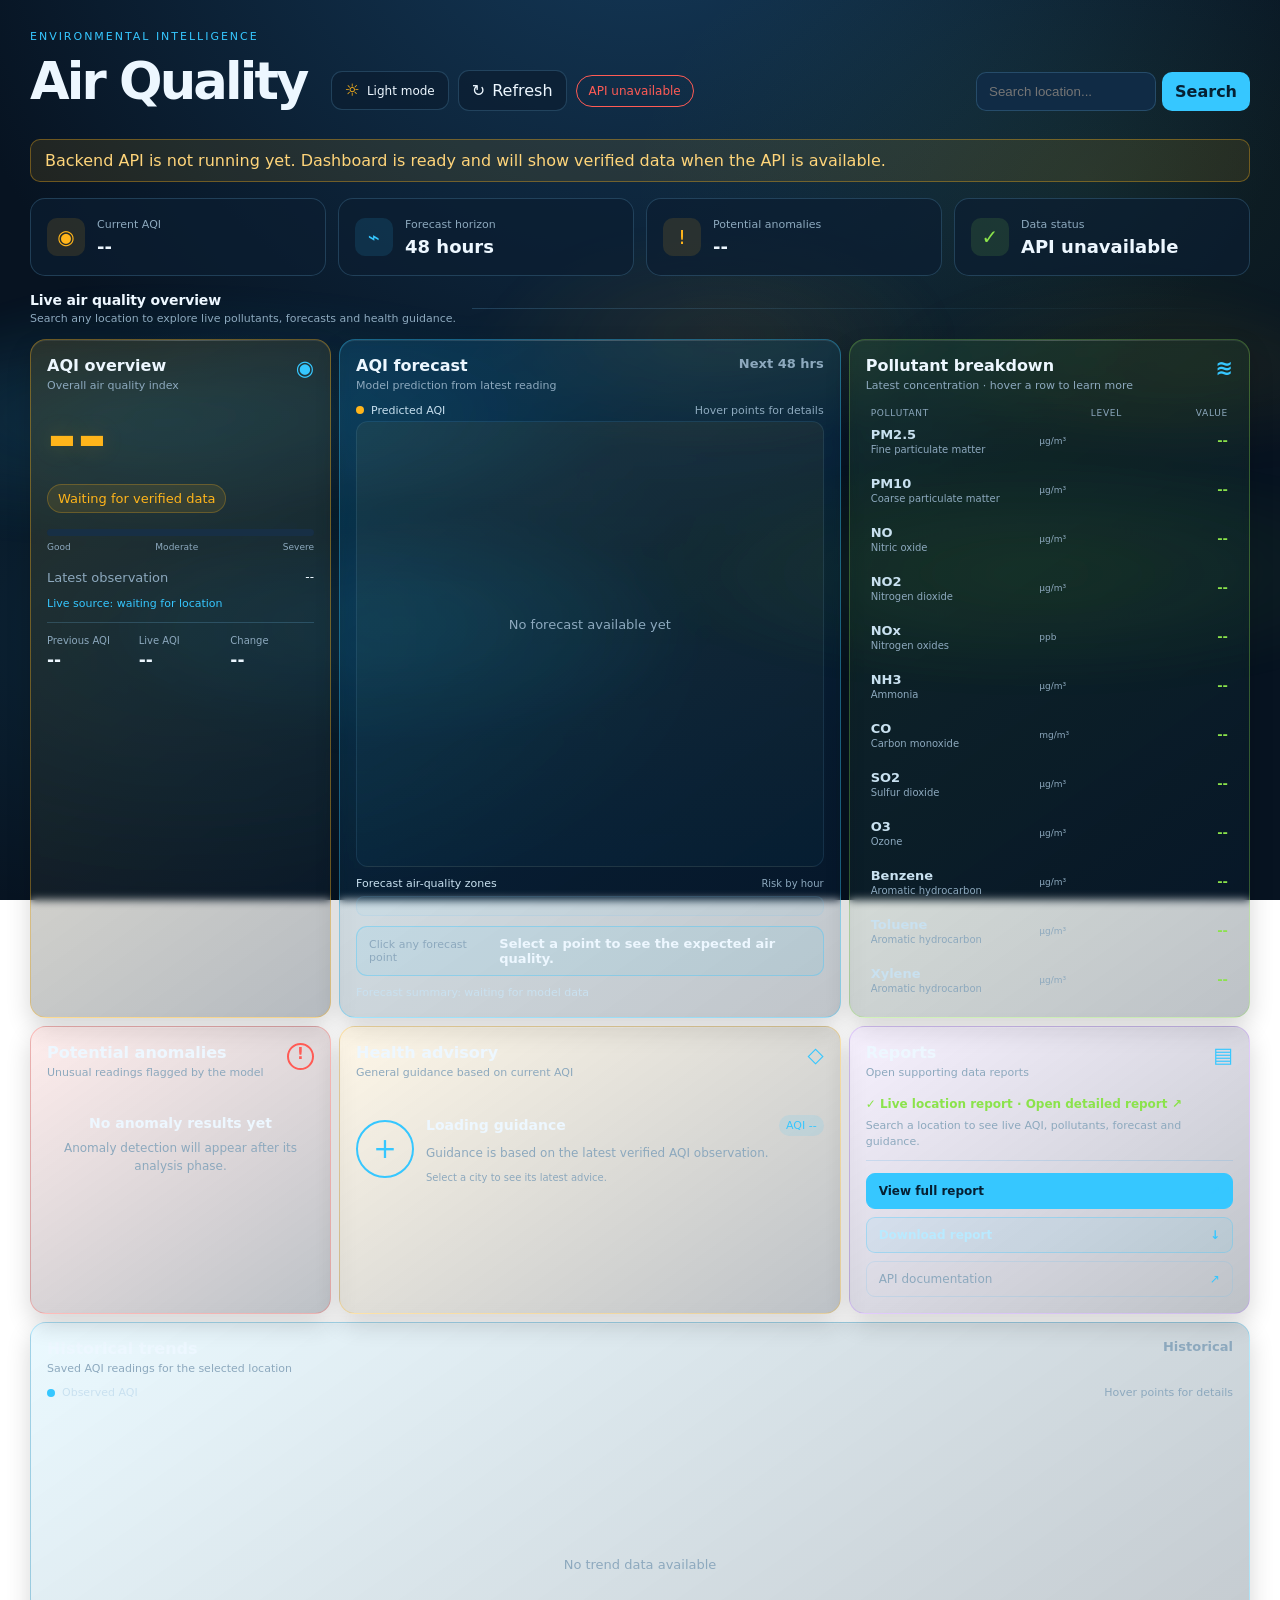
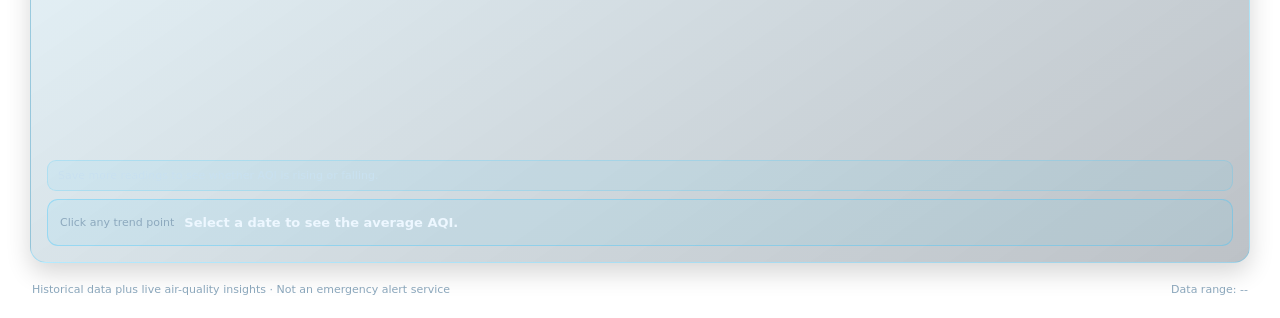
<file: frontend/index.html>
<!doctype html>
<html lang="en">
  <head>
    <meta charset="utf-8">
    <meta name="viewport" content="width=device-width, initial-scale=1">
    <meta name="description" content="Historical air-quality analytics dashboard">
    <title>Air Quality Dashboard</title>
    <link rel="stylesheet" href="assets/css/styles.css">
  </head>
  <body>
    <div class="air-particles" aria-hidden="true">
      <span></span><span></span><span></span><span></span><span></span><span></span>
      <span></span><span></span><span></span><span></span><span></span><span></span>
    </div>
    <main class="app-shell">
      <header class="topbar">
        <div>
          <p class="eyebrow">ENVIRONMENTAL INTELLIGENCE</p>
          <h1>Air Quality</h1>

        </div>
        <div class="header-actions">
          <button id="theme-toggle" class="theme-toggle" type="button" aria-label="Switch to light theme" title="Switch theme">
            <span class="theme-icon" aria-hidden="true">☼</span><span class="theme-label">Light mode</span>
          </button>
          <button id="refresh-button" class="refresh-button" type="button" title="Refresh dashboard">
            <span aria-hidden="true">↻</span> Refresh
          </button>
          <span id="connection-status" class="status-pill status-loading">Connecting</span>
        </div>
        <form id="location-search" class="location-search">
          <label class="sr-only" for="location-query">Search any location</label>
          <input id="location-query" type="search" minlength="2" placeholder="Search location..." autocomplete="off">
          <button type="submit">Search</button>
        </form>
      </header>

      <div id="page-message" class="page-message" role="status" hidden></div>

      <section class="insight-strip" aria-label="Dashboard highlights">
        <div class="insight-item"><span class="insight-icon">◉</span><div><small>Current AQI</small><strong id="quick-aqi">--</strong></div></div>
        <div class="insight-item"><span class="insight-icon cyan">⌁</span><div><small>Forecast horizon</small><strong>48 hours</strong></div></div>
        <div class="insight-item"><span class="insight-icon amber">!</span><div><small>Potential anomalies</small><strong id="quick-anomalies">--</strong></div></div>
        <div class="insight-item"><span class="insight-icon green">✓</span><div><small>Data status</small><strong id="quick-status">Checking</strong></div></div>
      </section>

      <div class="section-heading">
        <div><span>Live air quality overview</span><small>Search any location to explore live pollutants, forecasts and health guidance.</small></div>
        <span class="section-rule" aria-hidden="true"></span>
      </div>

      <section class="dashboard-grid" aria-label="Air quality overview">
        <article class="card aqi-card">
          <div class="card-heading">
            <div><span>AQI overview</span><small class="card-help">Overall air quality index</small></div><span class="card-icon" title="Air Quality Index">◉</span>
          </div>
          <div id="aqi-value" class="aqi-value">--</div>
          <p id="aqi-label" class="aqi-label">Waiting for verified data</p>
          <div class="mini-track"><span id="aqi-progress"></span></div>
          <div class="aqi-scale" aria-label="AQI scale"><span>Good</span><span>Moderate</span><span>Severe</span></div>
          <div class="muted-row"><span>Latest observation</span><strong id="latest-time">--</strong></div>
          <div class="live-source" id="live-source">Live source: waiting for location</div>
          <div class="aqi-comparison" aria-label="Historical and live AQI comparison">
            <div><small>Previous AQI</small><strong id="previous-aqi">--</strong></div>
            <div><small>Live AQI</small><strong id="comparison-live-aqi">--</strong></div>
            <div><small>Change</small><strong id="aqi-change">--</strong></div>
          </div>
        </article>

        <article class="card forecast-card">
          <div class="card-heading">
            <div><span>AQI forecast</span><small class="card-help">Model prediction from latest reading</small></div><span class="card-note">Next 48 hrs</span>
          </div>
          <div class="chart-legend"><span class="legend-dot forecast-dot"></span>Predicted AQI <span class="legend-hint">Hover points for details</span></div>
          <div id="forecast-chart" class="chart-panel" data-empty="No forecast available yet">
            <svg class="chart-svg" viewBox="0 0 620 220" role="img" aria-label="AQI forecast chart"></svg>
          </div>
          <div class="risk-chart-heading"><span>Forecast air-quality zones</span><small>Risk by hour</small></div>
          <div id="risk-chart" class="risk-chart" aria-label="Forecast air-quality zones"></div>
          <div id="forecast-detail" class="chart-detail" aria-live="polite">
            <span class="detail-label">Click any forecast point</span>
            <strong>Select a point to see the expected air quality.</strong>
          </div>
          <div class="forecast-summary" id="forecast-summary">Forecast summary: waiting for model data</div>
        </article>

        <article class="card pollutant-card">
          <div class="card-heading">
            <div><span>Pollutant breakdown</span><small class="card-help">Latest concentration · hover a row to learn more</small></div><span class="card-icon" title="Common air pollutants">≋</span>
          </div>
          <div class="pollutant-columns"><span>Pollutant</span><span>Level</span><span>Value</span></div>
          <div id="pollutant-list" class="pollutant-list"></div>
        </article>

        <article class="card trends-card">
          <div class="card-heading"><div><span>Historical trends</span><small class="card-help">Saved AQI readings for the selected location</small></div><span class="card-note">Historical</span></div>
          <div class="chart-legend"><span class="legend-dot trend-dot"></span>Observed AQI <span class="legend-hint">Hover points for details</span></div>
          <div id="trend-chart" class="chart-panel compact" data-empty="No trend data available">
            <svg class="chart-svg" viewBox="0 0 620 180" role="img" aria-label="Historical AQI trend chart"></svg>
          </div>
          <div id="trend-summary" class="trend-summary">Save more readings to see whether AQI is rising or falling.</div>
          <div id="trend-detail" class="chart-detail compact-detail" aria-live="polite">
            <span class="detail-label">Click any trend point</span>
            <strong>Select a date to see the average AQI.</strong>
          </div>
        </article>

        <article class="card anomaly-card">
          <div class="card-heading"><div><span>Potential anomalies</span><small class="card-help">Unusual readings flagged by the model</small></div><span class="card-icon warning" title="Potential anomaly">!</span></div>
          <div id="anomaly-content" class="empty-state">
            <strong>No anomaly results yet</strong>
            <span>Anomaly detection will appear after its analysis phase.</span>
          </div>
        </article>

        <article class="card advisory-card">
          <div class="card-heading"><div><span>Health advisory</span><small class="card-help">General guidance based on current AQI</small></div><span class="card-icon shield" title="Health guidance">◇</span></div>
          <div class="advisory-content">
            <div id="advisory-mark" class="advisory-mark">+</div>
            <div class="advisory-copy">
              <div class="advisory-title-row"><strong id="advisory-title">Loading guidance</strong><span id="advisory-aqi">AQI --</span></div>
              <p id="advisory-text">Guidance is based on the latest verified AQI observation.</p>
              <small id="advisory-note">Select a city to see its latest advice.</small>
            </div>
          </div>
        </article>

        <article class="card reports-card">
          <div class="card-heading"><div><span>Reports</span><small class="card-help">Open supporting data reports</small></div><span class="card-icon">▤</span></div>
          <a id="location-report-link" class="report-summary" href="report.html" target="_blank" rel="noreferrer">
            <span class="report-status">✓ Live location report · Open detailed report ↗</span>
            <p id="location-report">Search a location to see live AQI, pollutants, forecast and guidance.</p>
          </a>
          <div class="report-links">
          <a id="location-report-open" class="report-action primary" href="report.html" target="_blank" rel="noreferrer">View full report <span>↗</span></a>
          <a id="location-report-download" class="report-action" href="report.html" download="air-quality-report.html">Download report <span>↓</span></a>
          <a class="report-action secondary" href="/docs" target="_blank" rel="noreferrer">API documentation <span>↗</span></a>
          </div>
        </article>
      </section>

      <footer class="footer">
        <span>Historical data plus live air-quality insights · Not an emergency alert service</span>
        <span id="data-range">Data range: --</span>
      </footer>
    </main>
    <script type="module" src="assets/js/dashboard.js"></script>
  </body>
</html>
</file>
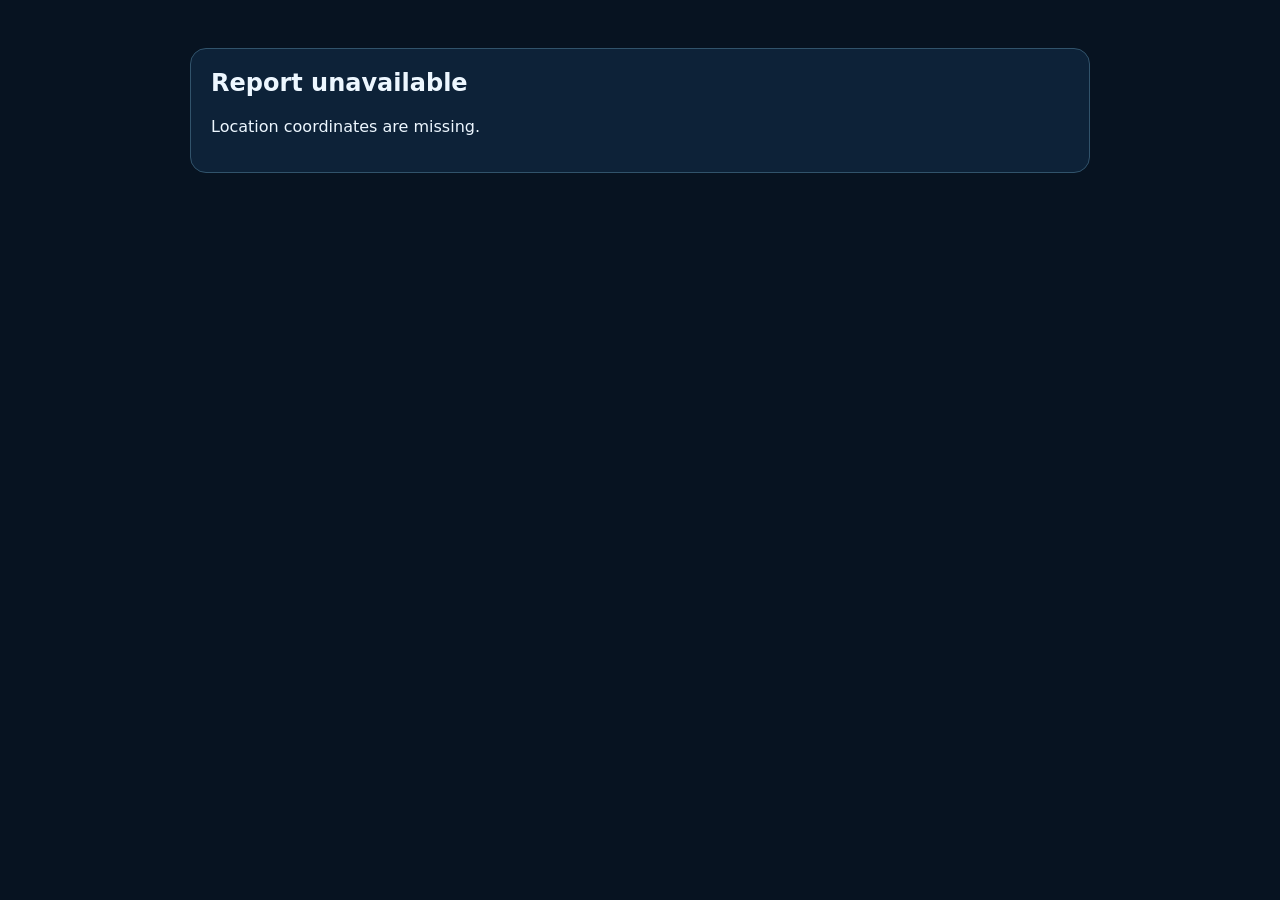
<file: frontend/report.html>
<!doctype html>
<html lang="en">
  <head>
    <meta charset="utf-8">
    <meta name="viewport" content="width=device-width, initial-scale=1">
    <title>Location Air Quality Report</title>
    <style>
      :root { color-scheme: dark; font-family: system-ui, sans-serif; background: #071321; color: #edf7ff; }
      body { margin: 0; padding: 32px; } main { margin: auto; max-width: 900px; }
      .card { background: #0d2238; border: 1px solid #31536b; border-radius: 16px; margin: 16px 0; padding: 20px; }
      .muted { color: #9ab4c7; } .good { color: #8be34b; } .warn { color: #ffb51b; } .bad { color: #ff5b55; }
      .grid { display: grid; gap: 12px; grid-template-columns: repeat(auto-fit, minmax(150px, 1fr)); }
      .metric { background: #102b45; border-radius: 10px; padding: 14px; } .metric strong { display: block; font-size: 24px; margin-top: 6px; }
      li { margin: 9px 0; } h1 { margin-bottom: 4px; } h2 { margin-top: 0; }
    </style>
  </head>
  <body><main id="report"><p class="muted">Loading report...</p></main>
    <script type="module">
      const params = new URLSearchParams(location.search);
      const lat = params.get("lat"); const lon = params.get("lon"); const name = params.get("name") || "Selected location";
      const root = document.querySelector("#report");
      const categoryClass = (value) => value <= 100 ? "good" : value <= 200 ? "warn" : "bad";
      const escapeHtml = (value) => String(value).replace(/[&<>"']/g, (char) => ({ "&": "&amp;", "<": "&lt;", ">": "&gt;", '"': "&quot;", "'": "&#39;" }[char]));
      async function load() {
        if (!lat || !lon) throw new Error("Location coordinates are missing.");
        const response = await fetch(`http://127.0.0.1:8000/api/location-report?lat=${lat}&lon=${lon}&name=${encodeURIComponent(name)}`);
        if (!response.ok) throw new Error("Could not load the location report.");
        const report = await response.json(); const live = report.live;
        const pollutantRows = Object.entries(live.pollutants).map(([key, value]) => `<li><strong>${escapeHtml(key.toUpperCase())}</strong>: ${value == null ? "--" : Number(value).toFixed(1)}</li>`).join("");
        const anomalyRows = report.anomalies.length ? report.anomalies.map((item) => `<li>${escapeHtml(item.metric)}: ${Number(item.value).toFixed(1)} — ${escapeHtml(item.reason)}</li>`).join("") : "<li>No current or forecast anomaly detected.</li>";
        const forecastValues = report.forecast.map((item) => item.prediction).filter(Number.isFinite);
        const historyRows = (report.history || []).map((item) => `<li>${new Date(item.fetched_at).toLocaleString()} — AQI ${item.aqi == null ? "--" : Math.round(item.aqi)} (${escapeHtml(item.aqi_bucket || "Unavailable")})</li>`).join("") || "<li>No saved history yet.</li>";
        root.innerHTML = `<h1>${escapeHtml(report.location)}</h1><p class="muted">Live OpenWeather report · Generated ${new Date().toLocaleString()}</p>
          <section class="card"><h2>Current condition</h2><div class="grid"><div class="metric">AQI<strong class="${categoryClass(live.aqi)}">${Math.round(live.aqi)} · ${escapeHtml(live.aqi_bucket)}</strong></div><div class="metric">Forecast range<strong>${forecastValues.length ? `${Math.round(Math.min(...forecastValues))}-${Math.round(Math.max(...forecastValues))}` : "--"}</strong></div></div></section>
          <section class="card"><h2>Saved previous readings</h2><ul>${historyRows}</ul></section>
          <section class="card"><h2>Pollutants</h2><ul>${pollutantRows}</ul></section>
          <section class="card"><h2>Potential anomalies</h2><ul>${anomalyRows}</ul></section>
          <section class="card"><h2>What should you do now?</h2><p>${escapeHtml(report.advisory)}</p></section>
          <section class="card"><h2>Forecast</h2><p class="muted">The next ${report.forecast.length} forecast points are shown in the dashboard. The range above indicates the expected AQI spread.</p></section>`;
      }
      load().catch((error) => { root.innerHTML = `<section class="card"><h2>Report unavailable</h2><p>${escapeHtml(error.message)}</p></section>`; });
    </script>
  </body>
</html>
</file>
<file: frontend/assets/css/styles.css>
:root {
  --bg: #071321;
  --bg-accent: #153c5d;
  --panel: rgba(12, 30, 49, .72);
  --panel-solid: #0d2238;
  --line: rgba(113, 190, 238, .22);
  --text: #edf7ff;
  --muted: #8da9be;
  --soft-text: #c9e1f0;
  --cyan: #36c7ff;
  --green: #8be34b;
  --amber: #ffb51b;
  --red: #ff5b55;
  --shadow: rgba(0, 0, 0, .2);
  --input: #102b45;
  --track: #172f45;
}
:root[data-theme="light"] {
  --bg: #f2f5f6;
  --bg-accent: #e3edf0;
  --panel: rgba(255, 255, 255, .78);
  --panel-solid: #fbfcfc;
  --line: rgba(39, 85, 105, .16);
  --text: #183442;
  --muted: #657984;
  --soft-text: #365563;
  --shadow: rgba(37, 78, 103, .1);
  --input: #ffffff;
  --track: #dbe5e8;
  --cyan: #087ea4;
  --green: #4d8b25;
  --amber: #a86d00;
  --red: #b53c38;
}

* { box-sizing: border-box; }
body {
  margin: 0;
  min-width: 320px;
  min-height: 100vh;
  overflow-x: hidden;
  color: var(--text);
  font-family: Inter, ui-sans-serif, system-ui, -apple-system, Segoe UI, sans-serif;
  background:
    radial-gradient(ellipse at 15% 70%, color-mix(in srgb, var(--cyan) 10%, transparent), transparent 34%),
    radial-gradient(ellipse at 85% 20%, color-mix(in srgb, var(--green) 7%, transparent), transparent 30%),
    radial-gradient(circle at 50% -20%, var(--bg-accent) 0, var(--bg) 58%);
  background-attachment: fixed;
  transition: background .3s, color .3s;
}
body::before,
body::after {
  background:
    radial-gradient(ellipse at 20% 35%, rgba(54, 199, 255, .18) 0 2%, transparent 26%),
    radial-gradient(ellipse at 75% 65%, rgba(139, 227, 75, .11) 0 2%, transparent 25%),
    radial-gradient(ellipse at 55% 20%, rgba(255, 181, 27, .1) 0 1.5%, transparent 20%);
  border-radius: 45%;
  content: "";
  height: 58vh;
  left: -12vw;
  pointer-events: none;
  position: fixed;
  top: 26vh;
  width: 124vw;
  z-index: 0;
}
body::before {
  animation: water-drift 18s ease-in-out infinite alternate;
  filter: blur(18px);
  opacity: .8;
}
body::after {
  animation: water-ripple 26s ease-in-out -8s infinite alternate;
  background:
    radial-gradient(ellipse at 35% 75%, rgba(54, 199, 255, .13) 0 1.5%, transparent 22%),
    radial-gradient(ellipse at 85% 25%, rgba(255, 181, 27, .09) 0 1%, transparent 18%);
  filter: blur(24px);
  opacity: .65;
}
.air-particles { inset: 0; overflow: hidden; pointer-events: none; position: fixed; z-index: 0; }
.air-particles span {
  animation: particle-rise 16s linear infinite;
  background: rgba(139, 227, 75, .72);
  border-radius: 50%;
  box-shadow: 0 0 10px 3px rgba(139, 227, 75, .22);
  height: 7px;
  left: 8%;
  opacity: .55;
  position: absolute;
  top: 105%;
  width: 7px;
}
.air-particles span:nth-child(2n) { animation-delay: -4s; animation-duration: 21s; background: rgba(54, 199, 255, .8); left: 23%; }
.air-particles span:nth-child(3n) { animation-delay: -9s; animation-duration: 18s; left: 41%; }
.air-particles span:nth-child(4n) { animation-delay: -13s; animation-duration: 24s; background: rgba(255, 181, 27, .78); left: 63%; }
.air-particles span:nth-child(5n) { animation-delay: -7s; animation-duration: 19s; left: 82%; }
.air-particles span:nth-child(6n) { left: 94%; }
.air-particles span:nth-child(7n) { height: 4px; width: 4px; }
body[data-air-level="poor"] .air-particles span { animation-duration: 9s; box-shadow: 0 0 14px 5px rgba(255, 91, 85, .3); opacity: .9; }
body[data-air-level="poor"] .air-particles span:nth-child(2n) { background: rgba(255, 91, 85, .86); }
body[data-air-level="moderate"] .air-particles span { animation-duration: 13s; opacity: .7; }
body[data-air-level="clean"]::before { opacity: .8; }
body[data-air-level="clean"]::after { opacity: .55; }
@keyframes particle-rise {
  0% { opacity: 0; transform: translate3d(0, 0, 0) scale(.5); }
  12% { opacity: .8; }
  50% { transform: translate3d(45px, -52vh, 0) scale(1.25); }
  88% { opacity: .5; }
  100% { opacity: 0; transform: translate3d(-35px, -112vh, 0) scale(.8); }
}
@keyframes water-drift {
  0% { transform: translate3d(-4vw, 3vh, 0) scale(.95) rotate(-2deg); }
  100% { transform: translate3d(7vw, -5vh, 0) scale(1.1) rotate(3deg); }
}
@keyframes water-ripple {
  0% { transform: translate3d(5vw, -3vh, 0) scale(1.05) rotate(2deg); }
  100% { transform: translate3d(-6vw, 5vh, 0) scale(.92) rotate(-3deg); }
}
.app-shell { min-height: 100vh; position: relative; width: min(1320px, 100%); z-index: 1; margin: 0 auto; padding: 30px 30px 22px; }
.topbar { display: flex; justify-content: space-between; gap: 24px; align-items: end; margin-bottom: 28px; }
.eyebrow { color: var(--cyan); font-size: 11px; letter-spacing: .18em; margin: 0 0 8px; }
h1 { font-size: clamp(30px, 4vw, 52px); letter-spacing: -.055em; margin: 0; text-transform: capitalize; }
.subtitle, .muted-row, .card-note { color: var(--muted); font-size: 13px; }
.subtitle { margin: 8px 0 0; }
.header-actions { align-items: center; display: flex; gap: 9px; }
.location-search { display: flex; gap: 6px; margin-left: auto; }
.location-search input { background: var(--input); border: 1px solid var(--line); border-radius: 10px; color: var(--text); min-width: 150px; padding: 10px 12px; width: 180px; }
.location-search button { background: var(--cyan); border: 0; border-radius: 10px; color: #062033; cursor: pointer; font-weight: 700; padding: 10px 13px; }
.location-search button:hover { filter: brightness(1.1); }
button, select { font: inherit; }
.theme-toggle, .refresh-button { align-items: center; background: var(--panel); border: 1px solid var(--line); border-radius: 11px; color: var(--text); cursor: pointer; display: inline-flex; gap: 7px; padding: 10px 13px; transition: background .2s, transform .2s, border-color .2s; }
.theme-toggle:hover, .refresh-button:hover { background: var(--panel-solid); border-color: var(--cyan); transform: translateY(-2px); }
.theme-icon { color: var(--amber); font-size: 17px; line-height: 1; }
.theme-label { font-size: 12px; }
.refresh-button:hover { background: var(--panel-solid); border-color: var(--cyan); transform: translateY(-2px); }
.refresh-button:active { transform: translateY(0); }
.refresh-button.is-loading span { animation: spin .8s linear infinite; display: inline-block; }
@keyframes spin { to { transform: rotate(360deg); } }
select { background: var(--input); border: 1px solid var(--line); border-radius: 10px; color: var(--text); padding: 10px 14px; }
.status-pill { border: 1px solid; border-radius: 999px; font-size: 12px; padding: 8px 12px; }
.status-loading { border-color: var(--amber); color: var(--amber); }
.status-ok { border-color: var(--green); color: var(--green); }
.status-error { border-color: var(--red); color: var(--red); }
.page-message { background: rgba(255,181,27,.1); border: 1px solid rgba(255,181,27,.35); border-radius: 10px; color: #ffd57a; margin: 0 0 16px; padding: 11px 14px; }
.insight-strip { display: grid; gap: 12px; grid-template-columns: repeat(4, 1fr); margin: 0 0 16px; }
.insight-item { align-items: center; background: var(--panel); border: 1px solid var(--line); border-radius: 15px; display: flex; gap: 12px; min-height: 78px; padding: 14px 16px; transition: border-color .2s, transform .2s, background .2s; }
.insight-item:hover { background: var(--panel-solid); border-color: rgba(54,199,255,.65); transform: translateY(-3px); }
.insight-item small { color: var(--muted); display: block; font-size: 11px; margin-bottom: 5px; }
.insight-item strong { font-size: 18px; }
.insight-icon { align-items: center; background: rgba(255,181,27,.12); border-radius: 10px; color: var(--amber); display: flex; font-size: 20px; height: 38px; justify-content: center; width: 38px; }
.insight-icon.cyan { background: rgba(54,199,255,.12); color: var(--cyan); }
.insight-icon.green { background: rgba(139,227,75,.12); color: var(--green); }
.section-heading { align-items: center; display: flex; gap: 16px; margin: 0 0 14px; }
.section-heading > div { display: grid; gap: 4px; }
.section-heading span { color: var(--text); font-size: 14px; font-weight: 750; letter-spacing: -.01em; }
.section-heading small { color: var(--muted); font-size: 11px; }
.section-rule { background: linear-gradient(90deg, var(--line), transparent); flex: 1; height: 1px; }
.dashboard-grid { display: grid; gap: 8px; grid-template-areas: "aqi forecast pollutants" "anomaly advisory reports" "trend trend trend"; grid-template-columns: minmax(0, 3fr) minmax(0, 5fr) minmax(0, 4fr); align-items: stretch; }
.card { background: linear-gradient(145deg, rgba(13, 34, 56, .42), rgba(10, 28, 47, .22)); backdrop-filter: blur(4px) saturate(125%); border: 1px solid rgba(174, 222, 247, .28); border-radius: 16px; box-shadow: 0 10px 24px rgba(0, 0, 0, .16), inset 0 1px 0 rgba(255, 255, 255, .08); min-height: 0; overflow: hidden; padding: 16px; position: relative; transition: border-color .25s, box-shadow .25s, transform .25s, background .25s; }
.card::before { background: linear-gradient(90deg, transparent, rgba(255, 255, 255, .14), transparent); content: ""; height: 1px; left: 12%; position: absolute; right: 12%; top: 0; }
.card::after { border-radius: 50%; content: ""; height: 110px; pointer-events: none; position: absolute; right: -55px; top: -55px; width: 110px; }
.aqi-card { background: linear-gradient(145deg, rgba(255, 181, 27, .14), rgba(10, 28, 47, .3)); border-color: rgba(255, 181, 27, .38); }
.forecast-card { background: linear-gradient(145deg, rgba(54, 199, 255, .13), rgba(10, 28, 47, .26)); border-color: rgba(54, 199, 255, .38); }
.pollutant-card { background: linear-gradient(145deg, rgba(139, 227, 75, .1), rgba(10, 28, 47, .27)); border-color: rgba(139, 227, 75, .3); }
.anomaly-card { background: linear-gradient(145deg, rgba(255, 91, 85, .11), rgba(10, 28, 47, .27)); border-color: rgba(255, 91, 85, .32); }
.advisory-card { background: linear-gradient(145deg, rgba(255, 181, 27, .1), rgba(10, 28, 47, .27)); border-color: rgba(255, 181, 27, .3); }
.reports-card { background: linear-gradient(145deg, rgba(180, 119, 255, .1), rgba(10, 28, 47, .27)); border-color: rgba(180, 119, 255, .3); }
.trends-card { background: linear-gradient(145deg, rgba(54, 199, 255, .1), rgba(10, 28, 47, .27)); border-color: rgba(54, 199, 255, .3); }
:root[data-theme="light"] .card {
  background: linear-gradient(145deg, rgba(255, 255, 255, .84), rgba(239, 246, 247, .7));
  border-color: rgba(39, 85, 105, .17);
  box-shadow: 0 8px 20px rgba(37, 78, 103, .08), inset 0 1px 0 rgba(255, 255, 255, .8);
}
:root[data-theme="light"] .aqi-card { background: linear-gradient(145deg, rgba(255, 248, 229, .9), rgba(255, 255, 255, .72)); border-color: rgba(168, 109, 0, .25); }
:root[data-theme="light"] .forecast-card, :root[data-theme="light"] .trends-card { background: linear-gradient(145deg, rgba(231, 247, 251, .9), rgba(255, 255, 255, .72)); border-color: rgba(8, 126, 164, .23); }
:root[data-theme="light"] .pollutant-card { background: linear-gradient(145deg, rgba(240, 249, 235, .9), rgba(255, 255, 255, .72)); border-color: rgba(77, 139, 37, .22); }
:root[data-theme="light"] .anomaly-card { background: linear-gradient(145deg, rgba(255, 242, 240, .9), rgba(255, 255, 255, .72)); border-color: rgba(181, 60, 56, .22); }
:root[data-theme="light"] .advisory-card { background: linear-gradient(145deg, rgba(255, 248, 229, .9), rgba(255, 255, 255, .72)); border-color: rgba(168, 109, 0, .22); }
:root[data-theme="light"] .reports-card { background: linear-gradient(145deg, rgba(246, 240, 253, .9), rgba(255, 255, 255, .72)); border-color: rgba(117, 75, 157, .2); }
:root[data-theme="light"] .card:hover { background: rgba(255, 255, 255, .94); border-color: rgba(39, 111, 151, .34); box-shadow: 0 12px 24px rgba(37, 78, 103, .1); }
:root[data-theme="light"] body::before { opacity: .25; }
:root[data-theme="light"] body::after { opacity: .18; }
:root[data-theme="light"] .air-particles span { opacity: .28; }
.card:hover { background: linear-gradient(145deg, rgba(20, 49, 76, .5), rgba(10, 28, 47, .3)); border-color: rgba(174, 222, 247, .62); box-shadow: 0 16px 32px rgba(0, 0, 0, .2), 0 0 24px rgba(54, 199, 255, .08); transform: translateY(-2px); }
.aqi-card { grid-area: aqi; min-height: 0; }
.forecast-card { grid-area: forecast; min-height: 0; }
.forecast-card { display: flex; flex-direction: column; min-height: 100%; }
.pollutant-card { grid-area: pollutants; }
.trends-card { grid-area: trend; }
.anomaly-card { grid-area: anomaly; }
.advisory-card { grid-area: advisory; }
.reports-card { grid-area: reports; }
.card-heading { align-items: flex-start; display: flex; font-size: 16px; font-weight: 700; justify-content: space-between; margin-bottom: 12px; }
.card-heading > div { display: grid; gap: 4px; }
.card-help { color: var(--muted); display: block; font-size: 11px; font-weight: 400; line-height: 1.35; }
.card-icon { color: var(--cyan); font-size: 21px; }
.aqi-value { color: var(--amber); font-size: clamp(52px, 6vw, 72px); font-weight: 800; line-height: .95; text-shadow: 0 0 24px rgba(255,181,27,.18); }
.aqi-label { background: rgba(255,181,27,.1); border: 1px solid rgba(255,181,27,.25); border-radius: 999px; color: var(--amber); display: inline-block; font-size: 13px; margin: 14px 0 0; padding: 6px 10px; }
.mini-track { background: var(--track); border-radius: 8px; height: 7px; margin: 22px 0 16px; overflow: hidden; }
.mini-track span { background: linear-gradient(90deg, var(--green), var(--amber), var(--red)); display: block; height: 100%; width: 0; }
.aqi-scale { color: var(--muted); display: flex; font-size: 9px; justify-content: space-between; margin: -10px 0 18px; }
.muted-row { display: flex; justify-content: space-between; gap: 10px; }
.muted-row strong { color: var(--text); font-size: 12px; font-weight: 500; }
.live-source { color: var(--cyan); font-size: 11px; margin-top: 12px; }
.aqi-comparison { border-top: 1px solid var(--line); display: grid; gap: 8px; grid-template-columns: repeat(3, 1fr); margin-top: 12px; padding-top: 12px; }
.aqi-comparison div { min-width: 0; }
.aqi-comparison small { color: var(--muted); display: block; font-size: 10px; margin-bottom: 4px; }
.aqi-comparison strong { font-size: 17px; }
.change-up { color: var(--red); }
.change-down { color: var(--green); }
.forecast-summary { color: var(--soft-text); font-size: 11px; line-height: 1.45; margin-top: 9px; }
.chart-panel { min-height: 120px; position: relative; }
.forecast-card .chart-panel { background: linear-gradient(180deg, rgba(255,181,27,.06), rgba(54,199,255,.03)); border: 1px solid rgba(113,190,238,.12); border-radius: 12px; flex: 1 1 auto; height: 360px; min-height: 300px; padding: 6px; }
.risk-chart-heading { align-items: center; color: var(--soft-text); display: flex; font-size: 11px; justify-content: space-between; margin-top: 10px; }
.risk-chart-heading small { color: var(--muted); font-size: 10px; }
.risk-chart { background: rgba(54,199,255,.04); border: 1px solid rgba(113,190,238,.14); border-radius: 8px; display: flex; gap: 2px; height: 20px; margin-top: 6px; overflow: hidden; padding: 3px; }
.risk-segment { flex: 1 1 0; min-width: 2px; opacity: .9; transition: opacity .2s, transform .2s; }
.risk-segment:hover { opacity: 1; transform: scaleY(1.35); }
.risk-good, .risk-satisfactory { background: var(--green); }
.risk-moderate { background: var(--amber); }
.risk-poor, .risk-very-poor, .risk-severe { background: var(--red); }
.risk-chart[data-empty]::after { color: var(--muted); content: attr(data-empty); font-size: 10px; margin: auto; }
.aqi-card .card-heading { margin-bottom: 8px; }
.aqi-card .mini-track { margin-top: 16px; }
.chart-panel[data-empty]::after { color: var(--muted); content: attr(data-empty); inset: 44% 0 auto; position: absolute; text-align: center; font-size: 13px; }
.chart-svg { height: 100%; overflow: visible; width: 100%; }
.chart-gridline { stroke: rgba(126, 186, 223, .16); stroke-width: 1; }
.chart-line { fill: none; stroke: var(--cyan); stroke-width: 3; }
.chart-area { fill: url(#chart-fill); opacity: .42; }
.trend-summary { background: rgba(54,199,255,.08); border: 1px solid rgba(54,199,255,.2); border-radius: 9px; color: var(--soft-text); font-size: 11px; margin-top: 8px; padding: 8px 10px; }
.trend-summary.trend-up { background: rgba(255,91,85,.1); border-color: rgba(255,91,85,.3); color: #ffaaa5; }
.trend-summary.trend-down { background: rgba(139,227,75,.1); border-color: rgba(139,227,75,.3); color: #c5f39f; }
.trend-summary.trend-steady { background: rgba(255,181,27,.1); border-color: rgba(255,181,27,.25); color: #ffd57a; }
.chart-dot { fill: var(--amber); stroke: #fff; stroke-width: 1.5; }
.chart-dot { cursor: crosshair; transition: r .15s; }
.chart-dot:hover { r: 6; }
.chart-dot:focus { outline: none; r: 7; }
.chart-detail { align-items: center; background: rgba(54,199,255,.08); border: 1px solid rgba(54,199,255,.35); border-radius: 11px; display: flex; gap: 10px; margin-top: 10px; min-height: 47px; padding: 9px 12px; }
.chart-detail .detail-label { color: var(--muted); font-size: 11px; }
.chart-detail strong { color: var(--text); font-size: 13px; }
.chart-detail > span:last-child { color: var(--soft-text); font-size: 11px; }
.chart-detail.good, .chart-detail.satisfactory { border-color: rgba(139,227,75,.5); background: rgba(139,227,75,.08); }
.chart-detail.good strong, .chart-detail.satisfactory strong { color: var(--green); }
.chart-detail.moderate { border-color: rgba(255,181,27,.55); background: rgba(255,181,27,.08); }
.chart-detail.moderate strong { color: var(--amber); }
.chart-detail.poor, .chart-detail.very-poor, .chart-detail.severe { border-color: rgba(255,91,85,.55); background: rgba(255,91,85,.08); }
.chart-detail.poor strong, .chart-detail.very-poor strong, .chart-detail.severe strong { color: var(--red); }
.compact-detail { margin-top: 8px; }
.chart-legend { align-items: center; color: var(--soft-text); display: flex; font-size: 11px; gap: 7px; margin: -2px 0 4px; }
.legend-dot { background: var(--cyan); border-radius: 50%; display: inline-block; height: 8px; width: 8px; }
.forecast-dot { background: var(--amber); }
.legend-hint { color: var(--muted); margin-left: auto; }
.pollutant-list { display: grid; gap: 7px; grid-template-columns: 1fr; }
.pollutant-columns { color: var(--muted); display: grid; font-size: 9px; grid-template-columns: minmax(110px, 1.1fr) minmax(110px, 1fr) 48px; letter-spacing: .08em; margin: 14px 5px 2px; text-transform: uppercase; }
.pollutant-columns span:nth-child(2) { text-align: center; }
.pollutant-columns span:last-child { text-align: right; }
.pollutant-row { align-items: center; border-radius: 9px; display: grid; gap: 10px; grid-template-columns: minmax(110px, 1.1fr) minmax(110px, 1fr) 48px; padding: 7px 5px; transition: background .2s; }
.pollutant-row:hover { background: rgba(54,199,255,.1); }
.pollutant-name { color: var(--soft-text); display: grid; font-size: 13px; gap: 2px; }
.pollutant-name small { color: var(--muted); font-size: 10px; white-space: nowrap; }
.pollutant-value { color: var(--green); font-size: 13px; text-align: right; }
.pollutant-measure { align-items: center; display: flex; gap: 7px; min-width: 0; }
.pollutant-unit { color: var(--muted); flex: 0 0 auto; font-size: 9px; }
.pollutant-track { background: #18344c; border-radius: 9px; height: 9px; overflow: hidden; }
.pollutant-track span { background: linear-gradient(90deg, var(--green), var(--cyan)); display: block; height: 100%; width: 0; }
.anomaly-card { min-height: 170px; }
.warning { border: 2px solid var(--red); border-radius: 50%; color: var(--red); font-size: 15px; height: 27px; text-align: center; width: 27px; }
.empty-state { align-items: center; color: var(--muted); display: flex; flex-direction: column; gap: 8px; justify-content: center; min-height: 105px; text-align: center; }
.empty-state strong { color: var(--text); font-size: 14px; }
.empty-state span, .advisory-content p { font-size: 12px; line-height: 1.5; margin: 0; }
.advisory-content { align-items: center; display: flex; gap: 12px; min-height: 112px; }
.advisory-mark { align-items: center; border: 2px solid var(--cyan); border-radius: 50%; color: var(--cyan); display: flex; font-size: 28px; height: 58px; justify-content: center; width: 58px; }
.advisory-copy { flex: 1; min-width: 0; }
.advisory-title-row { align-items: center; display: flex; gap: 8px; justify-content: space-between; }
.advisory-title-row strong { font-size: 14px; }
.advisory-title-row span { background: rgba(54,199,255,.12); border-radius: 999px; color: var(--cyan); font-size: 11px; padding: 4px 7px; white-space: nowrap; }
.advisory-content p { color: var(--muted); margin-top: 8px; }
.advisory-copy > small { color: var(--muted); display: block; font-size: 10px; margin-top: 10px; }
.advisory-moderate { border-color: var(--amber); color: var(--amber); }
.advisory-poor, .advisory-very-poor, .advisory-severe { border-color: var(--red); color: var(--red); }
.report-summary { border-bottom: 1px solid rgba(74,166,226,.2); color: inherit; display: block; margin-bottom: 12px; padding-bottom: 10px; text-decoration: none; }
.report-summary:hover .report-status { color: var(--cyan); }
.report-status { color: var(--green); font-size: 12px; font-weight: 700; }
.report-summary p { color: var(--muted); font-size: 11px; line-height: 1.45; margin: 6px 0 0; }
.report-links { display: grid; gap: 8px; }
.report-action { align-items: center; background: rgba(54,199,255,.08); border: 1px solid rgba(54,199,255,.3); border-radius: 9px; color: #b9eaff; display: flex; font-size: 12px; font-weight: 650; justify-content: space-between; padding: 10px 12px; text-decoration: none; transition: background .2s, border-color .2s, transform .2s; }
.report-action:hover { background: rgba(54,199,255,.16); border-color: var(--cyan); transform: translateY(-1px); }
.report-action.primary { background: var(--cyan); border-color: var(--cyan); color: #062033; }
.report-action.secondary { background: transparent; border-color: var(--line); color: var(--muted); font-weight: 500; }
.report-links a:hover { border-color: var(--cyan); }
.report-links span { color: var(--cyan); float: right; }
.footer { color: var(--muted); display: flex; font-size: 11px; justify-content: space-between; padding: 20px 2px 0; }
.sr-only { height: 1px; margin: -1px; overflow: hidden; position: absolute; width: 1px; }
@media (max-width: 1100px) { .dashboard-grid { grid-template-areas: "aqi forecast" "pollutants pollutants" "anomaly advisory" "trend trend" "reports reports"; grid-template-columns: repeat(2, minmax(0, 1fr)); } }
@media (max-width: 980px) { .topbar { align-items: flex-start; flex-direction: column; gap: 18px; } .header-actions { flex-wrap: wrap; width: 100%; } .location-search { margin-left: 0; } }
@media (max-width: 980px) { .insight-strip { grid-template-columns: repeat(2, 1fr); } .pollutant-card { grid-row: auto; } }
@media (max-width: 650px) { .chart-detail { align-items: flex-start; flex-direction: column; gap: 3px; } }
@media (max-width: 420px) { .pollutant-row { grid-template-columns: 92px 1fr 48px; } .pollutant-name small { font-size: 9px; } .legend-hint { display: none; } .advisory-content { align-items: flex-start; } .advisory-title-row { align-items: flex-start; flex-direction: column; } }
@media (max-width: 650px) { .app-shell { padding: 22px 14px 18px; } .topbar { align-items: start; flex-direction: column; } .header-actions { flex-wrap: wrap; width: 100%; } .refresh-button, .theme-toggle, .select-wrap, select { flex: 1; width: 100%; } .dashboard-grid { grid-template-areas: "aqi" "forecast" "pollutants" "anomaly" "advisory" "reports" "trend"; grid-template-columns: 1fr; } .insight-strip { grid-template-columns: 1fr; } .footer { flex-direction: column; gap: 8px; } }
@media (max-width: 650px) { .location-search { margin-left: 0; width: 100%; } .location-search input { flex: 1; min-width: 0; width: auto; } }
@media (prefers-reduced-motion: reduce) {
  *, *::before, *::after { animation-duration: .01ms !important; animation-iteration-count: 1 !important; scroll-behavior: auto !important; transition-duration: .01ms !important; }
}
</file>
